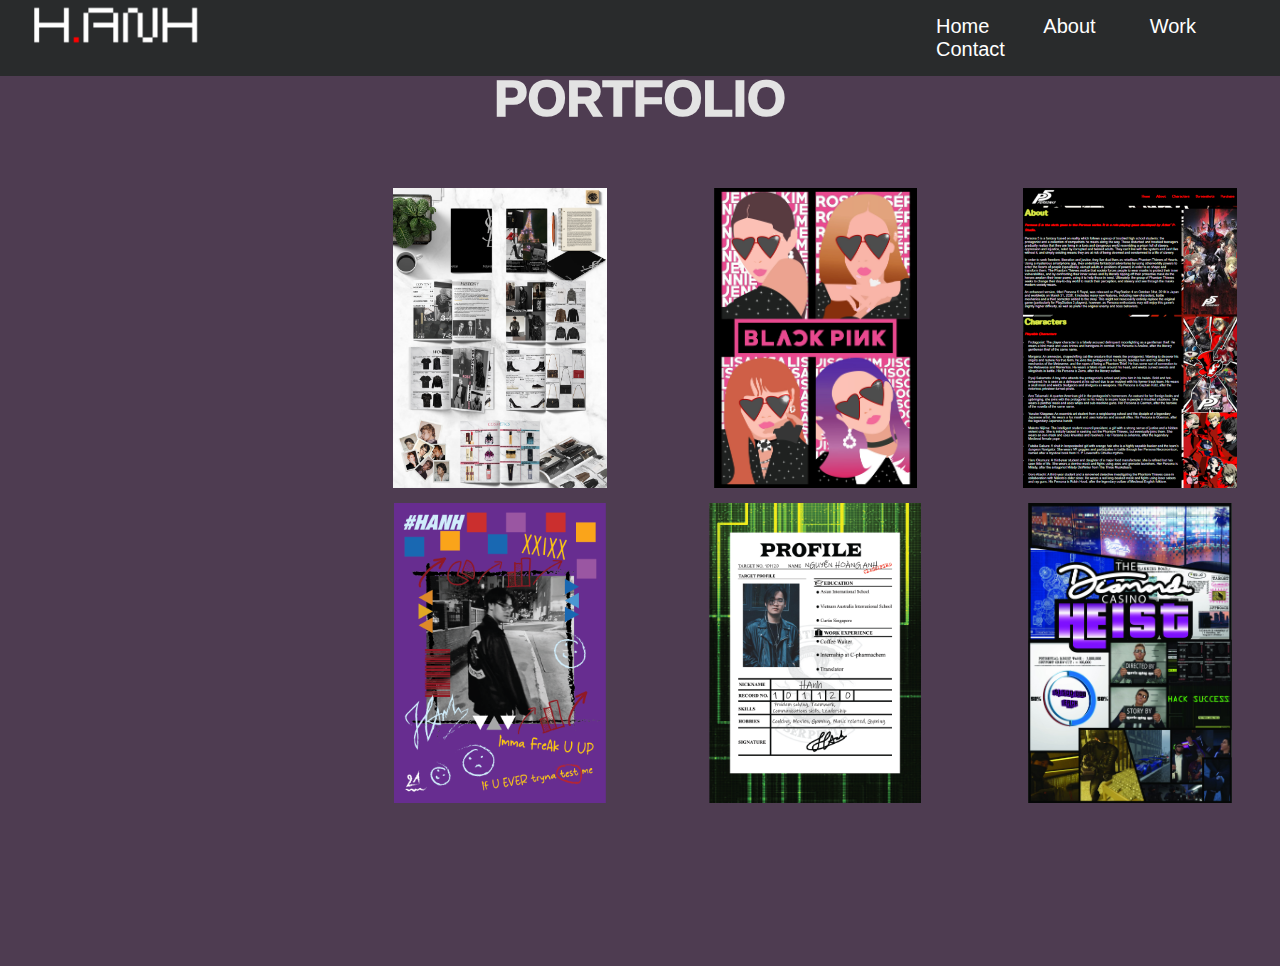
<file: Portfolio.html>
<!doctype html>
<html>
<head>
<meta charset="utf-8">
<title>Untitled Document</title>
	<link rel="stylesheet" type="text/css" href="css2.css">
</head>

<body>
	<nav id="navbardemo">
			<a href="index.html"><img src="img/Logo.png"></a>
			<ul>
				<li><a href="index.html">Home</a></li>
				<li><a href="#aboutme">About</a></li>
				<li><a href="#skill">Work</a></li>
				<li><a href="#survey">Contact</a></li>
			</ul>
		</nav>
<!--portfolio-->
	<section id="portfolio">
		<h1>Portfolio</h1>
			<div class="product">
				<div class="product1"></div>
				<div class="product2"></div>
				<div class="product3"></div>
				<div class="product4"></div>
				<div class="product5"></div>
				<div class="product6"></div>
			</div>
		</section>
</body>
</html>
</file>
<file: css2.css>
@charset "utf-8";
/* CSS Document */
*{
margin:0;
padding:0;
} 

@font-face{font-family: 'Roboto', sans-serif, cursive;font-family: 'Nunito Sans', sans-serif;}
h1,a,li {font-family: 'Roboto', sans-serif;}
p {font-family: 'Nunito Sans', sans-serif;}

/*banner*/
nav {
	padding: 0 30px;
	background-color:#292b2c;
	width: 100%;
	z-index: 99999;
	position: fixed;
}
nav ul {
	float: right;
	width: 30%;
	padding: 15px;
}
nav ul li {
	display: inline;
	font-size: 20px;
	color: white;
	text-decoration: none;
	padding: 0px 25px;
}
nav a:link {
	color:white;
	text-decoration: none;
}
nav a:visited{
	color: #4e3c51;
}
nav img {
	height: 50px;
}
/*portfolio*/

#portfolio {
	text-align: center;
	padding:50px 50px;
	background-color: #4e3c51;
}
.tab button {
	border: none;
	background-color: transparent;
	padding:0 10px;
	font-size: 15px;
}
.tab button:hover {
	background-color: #4e3c51;
}
#portfolio h1 {
	color: #e3e3e3;
	text-transform: uppercase;
	font-size:50px;
	font-weight:1000;
	padding: 20px 0;
}
.product{
	display:grid;
	grid-template-columns: auto auto auto;
	grid-template-rows: 300px 50px;
	margin-top:30px  ;
	grid-gap:15px;
	margin:40px 300px;
	height: 688px;
}
.product1 {
	background-image: url("img/img3.png");
	background-size:contain;
	background-repeat: no-repeat;
	background-position:center;
	height:300px;
	width:300px;
}
.product2 {
	background-image: url("img/img4.jpg");
	background-size:contain;
	background-repeat: no-repeat;
	background-position:center;
	height:300px;
	width:300px;
}
.product3 {
	background-image: url("img/img6.png");
	background-size:contain;
	background-repeat: no-repeat;
	background-position:center;
	height:300px;
	width:300px;
}
.product4 {
	background-image: url("img/img1.png");
	background-size:contain;
	background-repeat: no-repeat;
	background-position:center;
	height:300px;
	width:300px;
}
.product5 {
	background-image: url("img/img2.png");
	background-size:contain;
	background-repeat: no-repeat;
	background-position:center;
	height:300px;
	width:300px;
}
.product6 {
	background-image: url("img/img5.jpg");
	background-size:contain;
	background-repeat: no-repeat;
	background-position:center;
	height:300px;
	width:300px;
}
</file>
